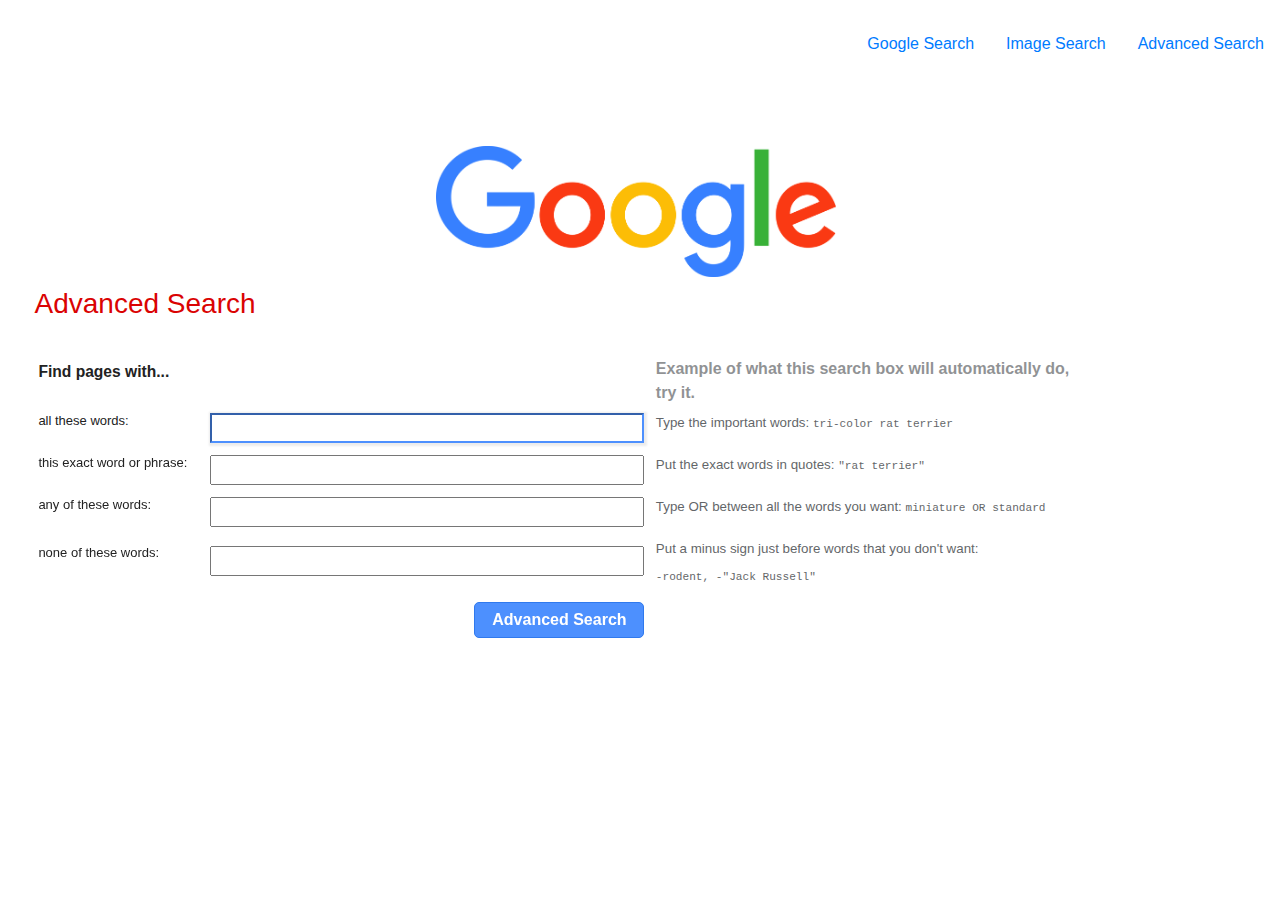
<file: advanced_search.html>
<!DOCTYPE html>
<html lang="en">
    <head>
        <title>Advanced Search</title>
        <!-- Import Bootstrap CSS-->
        <link rel="stylesheet" href="https://cdn.jsdelivr.net/npm/bootstrap@4.3.1/dist/css/bootstrap.min.css" integrity="sha384-ggOyR0iXCbMQv3Xipma34MD+dH/1fQ784/j6cY/iJTQUOhcWr7x9JvoRxT2MZw1T" crossorigin="anonymous">
        <link rel="stylesheet" href="css/styles.css">
    </head>
    <body>
        <div class="navigation_bar">
            <br> 
            <nav>
                <ul class="nav justify-content-end">
                    <li class="nav-item">
                      <a class="nav-link" aria-current="page" href="index.html">Google Search</a>
                    </li>
                    <li class="nav-item">
                      <a class="nav-link" href="image_search.html">Image Search</a>
                    </li>
                    <li class="nav-item">
                      <a class="nav-link active" href="advanced_search.html">Advanced Search</a>
                    </li>
                </ul> 
            </nav>
            <br>
        </div>
        <br><br>
        <div class="logo-adv">
            <div class="logo-images">
                <img id="logo-google" src="css/googlesearch.png" alt="Image logo from google images">
            </div>
        </div>
        <div class="heading">
            <div class="heading-adv">
                <h3>Advanced Search</h3>
            </div>
        </div>
        <div class="user-query-adv">
            <form action="https://google.com/search" method="GET">
                <div class="adv-form">
                    <div class="adv-form-a">
                        <div class="adv-form-lbl">
                            <label id="infoleft">Find pages with...</label>
                        </div>
                        <div class="adv-form-txt">
                        </div>
                        <div class="adv-form-info">
                            <label id="inforight">Example of what this search box will automatically do, try it. </label>
                        </div>
                    </div>
                    <div class="adv-form-a">
                        <div class="adv-form-lbl">
                            <label for="text-adv1">all these words:</label>
                        </div>
                        <div class="adv-form-txt">
                            <input class="text-adv" id="text-adv1" type="text" name="as_q" autofocus>
                        </div>
                        <div class="adv-form-info">
                            <label for="text-adv1">Type the important words: </label>
                            <label id="info-font">tri-color rat terrier</label>
                        </div>
                    </div>
                    <div class="adv-form-a">
                        <div class="adv-form-lbl">
                            <label for="text-adv2">this exact word or phrase:</label>
                        </div>
                        <div class="adv-form-txt">
                            <input class="text-adv" id="text-adv2" type="text" name="as_epq">
                        </div>
                        <div class="adv-form-info">
                            <label for="text-adv1">Put the exact words in quotes: </label>
                            <label id="info-font">"rat terrier"</label>
                        </div>
                    </div>
                    <div class="adv-form-a">
                        <div class="adv-form-lbl">
                            <label for="text-adv3">any of these words:</label>
                        </div>
                        <div class="adv-form-txt">
                            <input class="text-adv" id="text-adv3" type="text" name="as_oq">
                        </div>
                        <div class="adv-form-info">
                            <label for="text-adv1">Type OR between all the words you want: </label>
                            <label id="info-font"> miniature OR standard</label>
                        </div>
                    </div>
                    <div class="adv-form-a">
                        <div class="adv-form-lbl">
                            <label for="text-adv4">none of these words:</label>
                        </div>
                        <div class="adv-form-txt">
                            <input class="text-adv" id="text-adv4" type="text" name="as_eq">
                        </div>
                        <div class="adv-form-info">
                            <label for="text-adv1">Put a minus sign just before words that you don't want: </label>
                            <label id="info-font">-rodent, -"Jack Russell"</label>
                        </div>
                    </div>
                    <div class="adv-form-a">
                        <div class="adv-form-lbl">  
                        </div>
                        <div class="search-button-adv">
                            <input class="button-adv-c" type="submit" value="Advanced Search" id="button-adv">
                        </div>
                    </div>
                </div><br>
        </div>
    </body>
</html>
</file>
<file: css/styles.css>
.navigation_bar {
    background-color: #fff;
}

.logo {
    margin: 0 auto;
    width: auto;
    max-width: 584px;
    position: relative;
    padding-top: 7%;
}

.logo-adv {
    margin: 0 auto;
    width: auto;
    max-width: 584px;
    position: relative;
    padding-top: 10px; 
    padding-bottom: 10px;
}

.logo-images {
    padding-left: 15%;
}

#logo-google {
    width: 400px;
    height: auto;
}

.heading {
    height: 70px;
    display: flex;
    color: rgb(218, 3, 3);
    text-align: left;
    padding-left: 2.7%;
}

h3 {
    font-weight: 400;
}

.user-query{
    height: 200px;
    display: flex;
    justify-content: center;
    align-items: center;
    /*margin: 0 auto;
    width: auto;
    max-width: 584px;
    position: relative;*/
}

#info-font {
    font-size: smaller;
    font-family: "Lucida Console", "Courier New", monospace;
}

#infoleft {
    font-size: larger;
    font-weight: bold;
}

#inforight {
    font-size: larger;
    font-weight: bold;
    opacity: 0.7;
}

#search-bar {
    border-radius: 20px;
    border: 2px solid #e9ecf0;
    max-width: 584px;
    padding-left: 15px;
    padding-top: 10px;
    padding-bottom: 10px;
    outline: none;
}

.search-button {
    padding-left: 25%;
}

.search-button-img {
    padding-left: 38%;
}

.button {
    border-radius: 10px;
    border: 2px solid #fff;
    background-color: #f4f4f5;;
    white-space: pre-wrap;
    /*background: none;*/
    width: 150px;
    padding-top: 5px;
    padding-bottom: 5px;
    outline: none;
}

.button-adv-c {
    border-radius: 5px;
    border: 1px solid #3079ed;
    box-shadow: none;
    color: #fff;
    background-color: #4d90fe;
    white-space: pre-wrap;
    font-weight: bold;
    width: 170px;
    padding-top: 5px;
    padding-bottom: 5px;
}

.adv-form, .adv-form-input {
    clear: both;
    padding-left: 3%;
    padding-bottom: 10px;
}

div.adv-form-lbl {
    display: inline-block;
    min-width: 167px;
    width: 10%;
    height: 42px;
    color: #222;
    font-size: 13px;
    line-height: 16px;
    vertical-align: middle;
}

div.adv-form-txt {
    display: inline-block;
    min-width: 167px;
    min-height: 41px;
    vertical-align: middle;
    width: 35%;
}

div.adv-form-info {
    display: inline-block;
    min-width: 167px;
    min-height: 41px;
    vertical-align: middle;
    width: 35%;
    font-size: smaller;
    padding-left: 7px;
    opacity: 0.7;
}

.text-adv{
    width: 100%;
    outline: none;
}

div.search-button-adv {
    display: inline-block;
    min-width: 167px;
    min-height: 41px;
    vertical-align: middle;
    width: 35%;
    text-align: right;
    padding-top: 8px;
}

/*PSEUDO-CLASSES*/

#button-adv:hover{
    background-color: #3b85fc;
}

.button:hover{
    border-color: rgb(209, 207, 207);
}

#search-bar:hover,:focus {
    border-color: #dfe1e5;
    box-shadow: 1px 1px 2px 2px rgb(236, 236, 236);
}

.text-adv:focus {
    border-color: #4d90fe;
}
</file>
